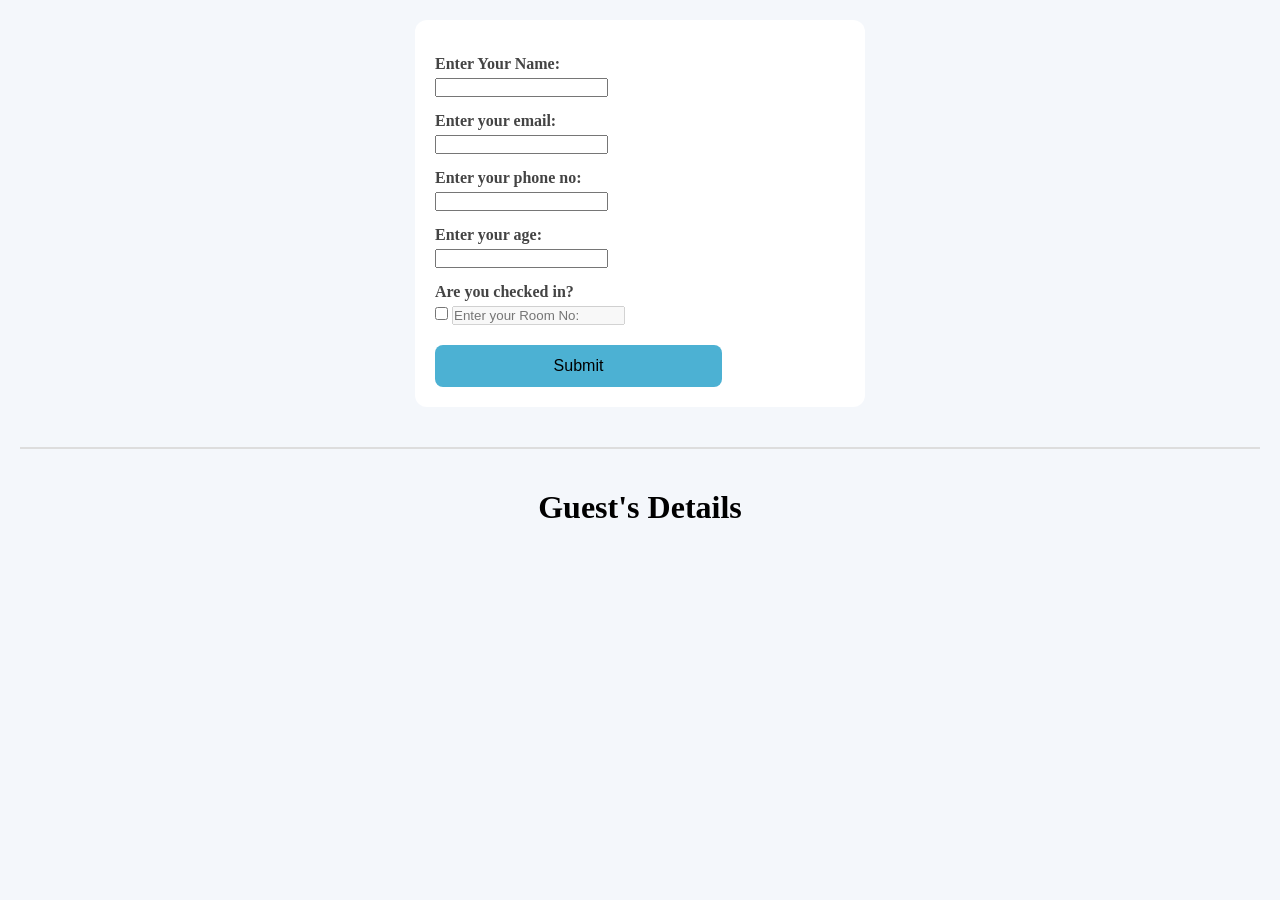
<file: GUEST BOOK/index.html>
<!DOCTYPE html>
<html lang="en">
<head>
    <meta charset="UTF-8">
    <meta name="viewport" content="width=device-width, initial-scale=1.0">
    <title>Document</title>
    <link rel="stylesheet" href="style.css">
</head>
<body>
    <form action="www.google.com" method="post">
        <p>Enter Your Name:</p>
        <input type="text" name="" id="inputname">

        <p>Enter your email:</p>
        <input type="email" name="" id="inputemail">

        <p>Enter your phone no: </p>
        <input type="number" name="" minlength="10" maxlength="10" id="inputphone">

        <p>Enter your age: </p>
        <input type="number" name="" id="inputage">

        <p>Are you checked in?</p>
        <input type="checkbox" name="" id="checkbox">

        <input type="text" name="" id="room" disabled placeholder="Enter your Room No: ">

        <button class="submit" >Submit</button>
    </form>
<hr>
<h1><center>Guest's Details</center></h1>
<div class="container">
    <!-- <div class="cards">
        <p>Name:</p>
        <p>PhoneNO:</p>
        <p>Age:</p>
        <p>Email:</p>
        <P>RoomNo:</P>
    </div> -->
</div>
    <script src="script.js"></script>
</body>
</html>
</file>
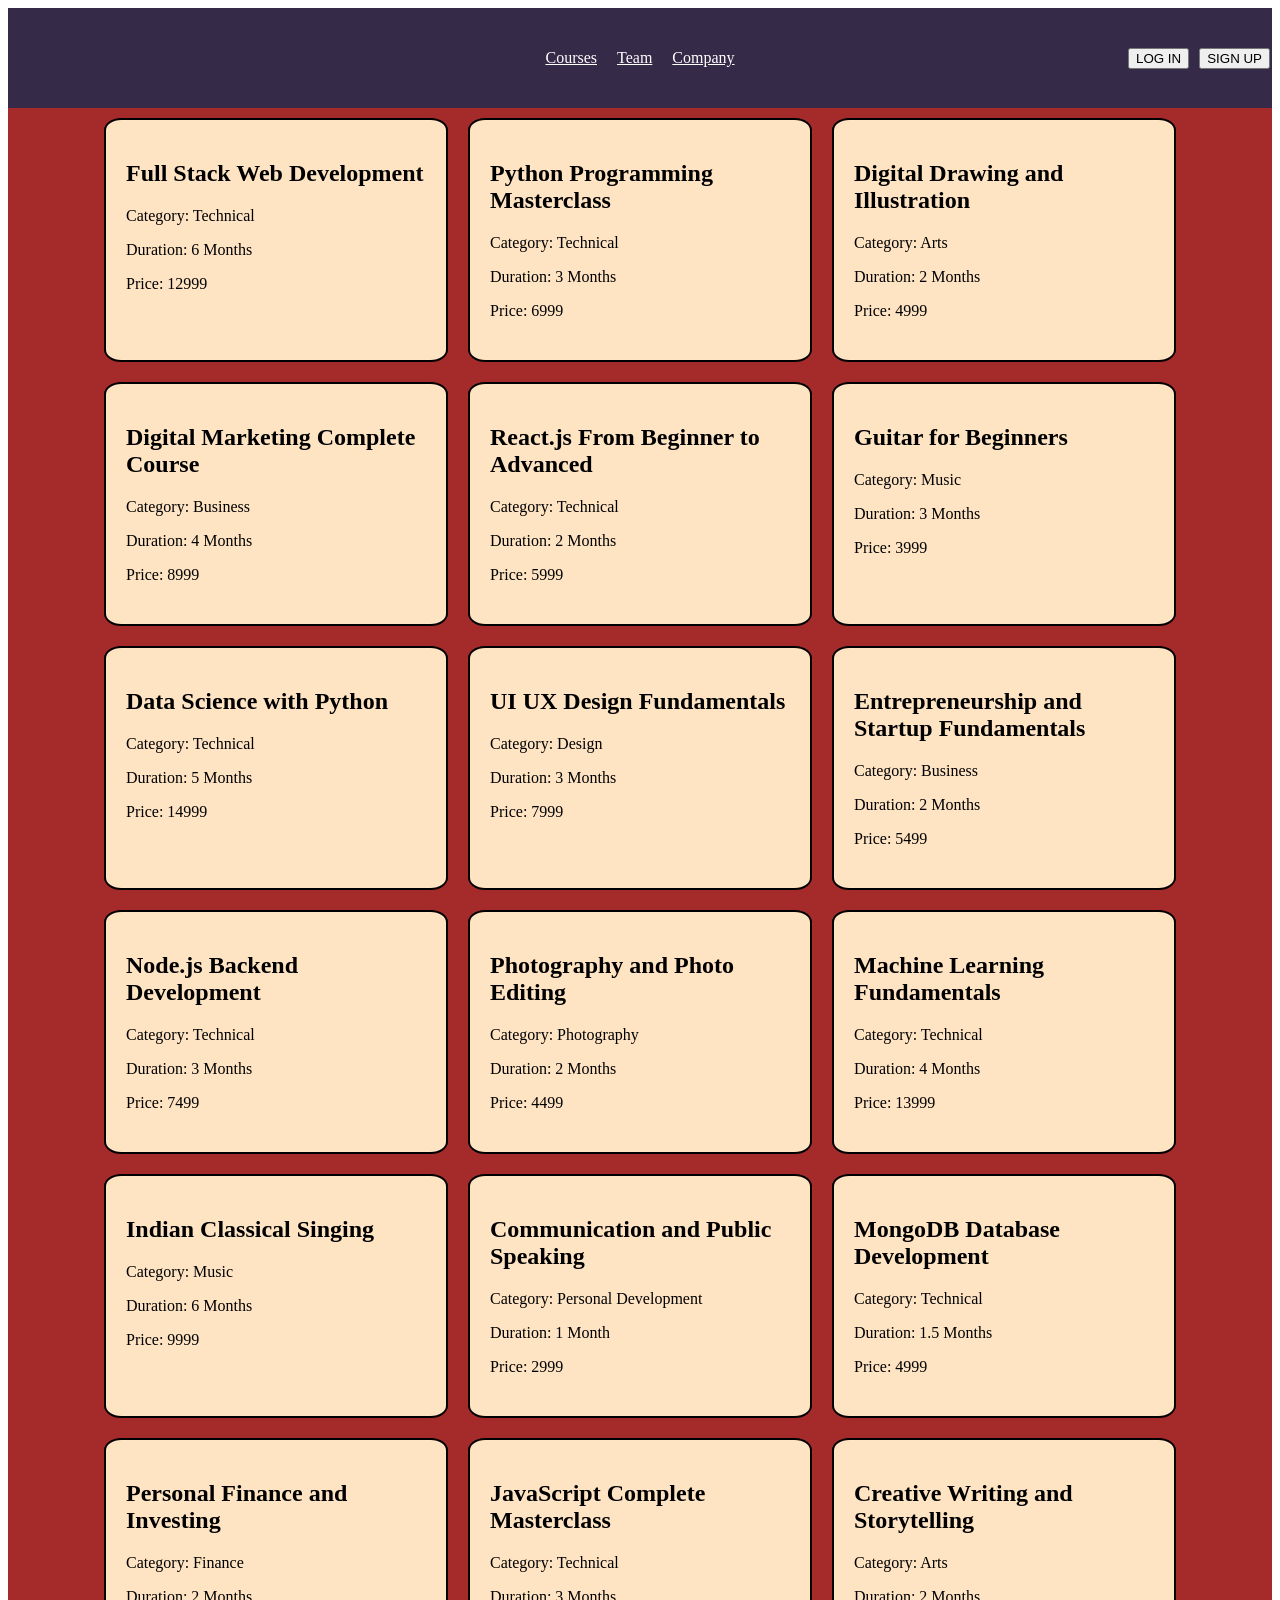
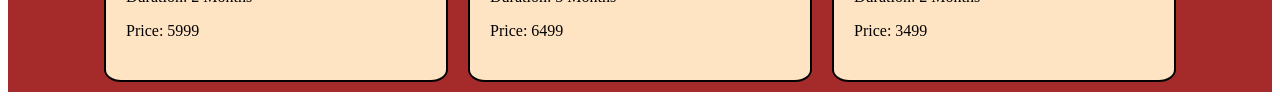
<file: DEEPEIGAN/deepeigan.html>
<!DOCTYPE html>
<html lang="en">
<head>
    <meta charset="UTF-8">
    <meta name="viewport" content="width=device-width, initial-scale=1.0">
    <title>Document</title>
    <link rel="stylesheet" href="Style.css">
</head>
<body>

    <div class="navbar">
        <a href="#">Courses</a>
        <a href="#">Team</a>
        <a href="#">Company</a>

        <div class="rightbar">
            <button class="login">LOG IN</button>
            <button class="signup">SIGN UP</button>
        </div>
    </div>

    <div class="container">
        <!-- <div class="course">
            <p>Course Name:</p>
            <p>Category:</p>
            <p>Duration:</p>
            <p>Price:</p>
        </div> -->
    </div>

<div class="opencourse">
    <button class="classbtn">X</button>
    <div class="details"></div>
</div>


    <script src="Script.js"></script>
</body>
</html>
</file>
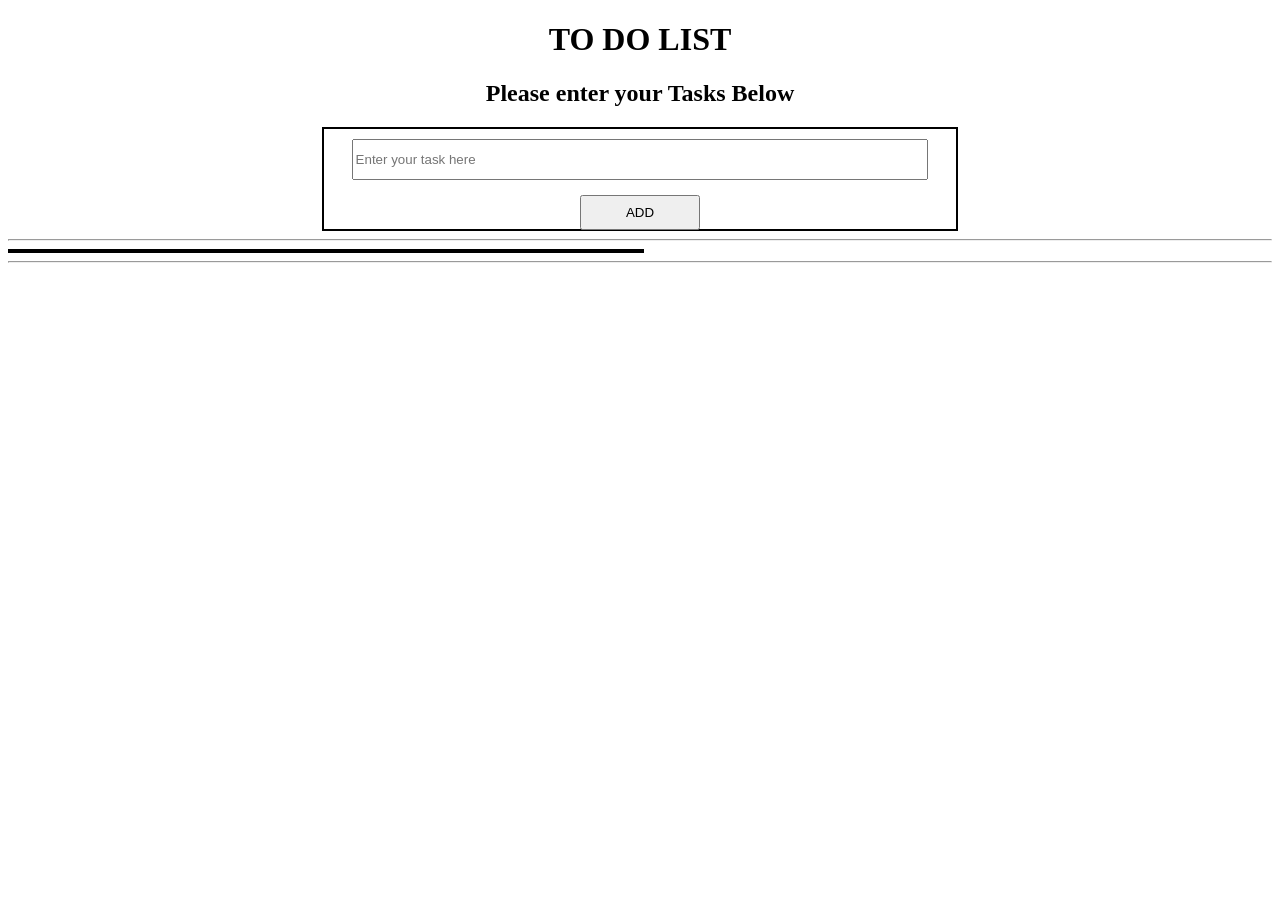
<file: TODO PROJECT/TODO.html>
<!DOCTYPE html>
<html lang="en">
<head>
    <meta charset="UTF-8">
    <meta name="viewport" content="width=device-width, initial-scale=1.0">
    <title>Document</title>
    <link rel="stylesheet" href="Style.css">
</head>
<body>
    <header>
        <h1><center>TO DO LIST</center></h1>
    </header>
    <main>
        <h2><center>Please enter your Tasks Below</center></h2>
        <form action="" method="POST">
            <input type="text" task="" placeholder="Enter your task here" id="task">
            <button id="add">ADD</button>
        </form>
        <hr>
        <div class="container">
             
        </div>
    </main>
    <hr>
    
</body>
<script src="Script.js"></script>
</html>
</file>
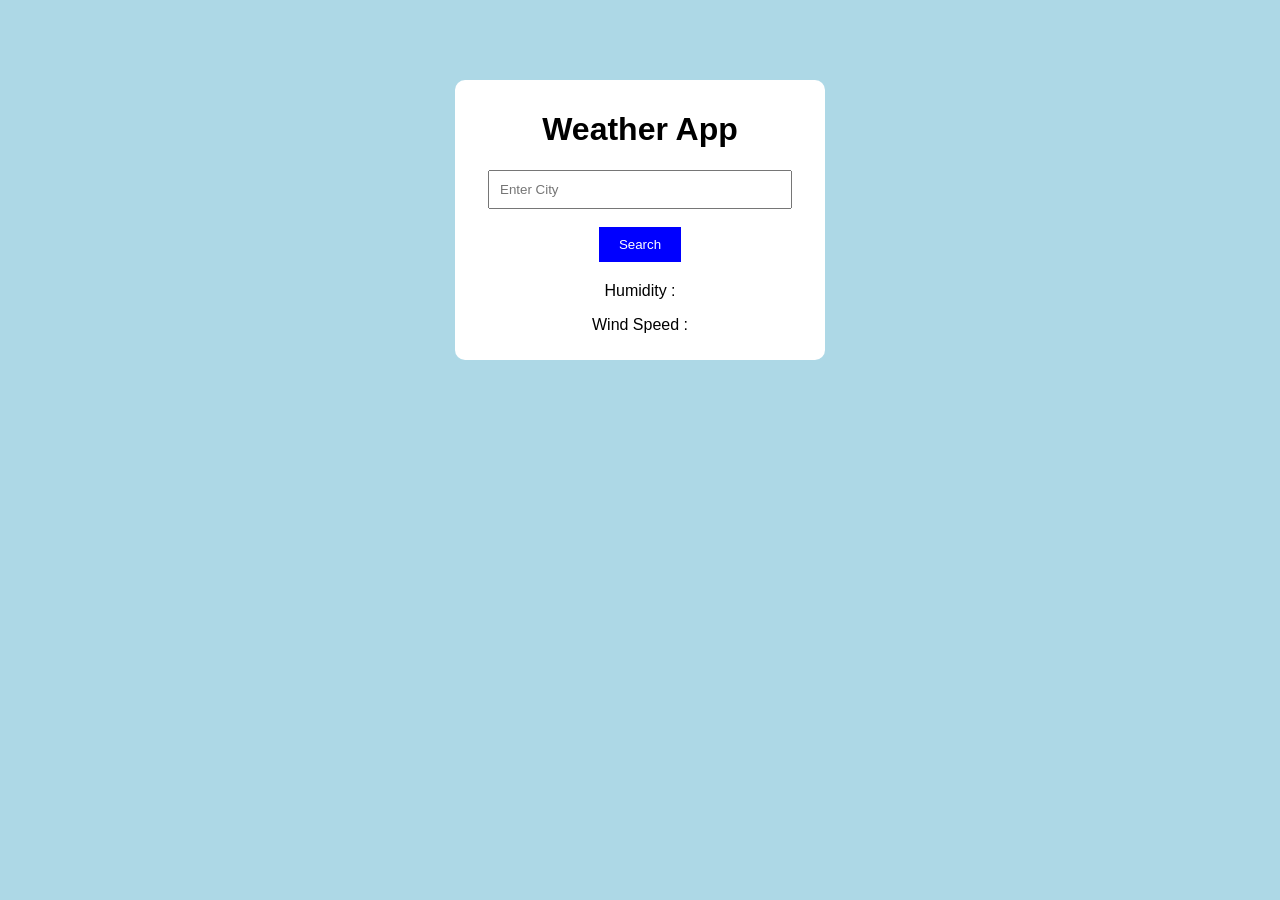
<file: Weather App/weather.html>
<!DOCTYPE html>
<html>
<head>
    <title>Weather App</title>
    <link rel="stylesheet" href="weather.css">
</head>
<body>

    <div class="container">

        <h1>Weather App</h1>

        <input type="text" id="city" placeholder="Enter City">

        <br><br>

        <button onclick="getWeather()">Search</button>

        <div id="result">

            <h2 id="cityName"></h2>

            <h3 id="temperature"></h3>

            <p id="weather"></p>

            <p>Humidity : <span id="humidity"></span></p>

            <p>Wind Speed : <span id="wind"></span></p>

        </div>

    </div>

    <script src="weather.js"></script>

</body>
</html>
</file>
<file: GUEST BOOK/style.css>
* {
    margin: 0;
    padding: 0;
    box-sizing: border-box;
}

body {
    background: #f4f7fb;
    padding: 20px;
}

form {
    width: 450px;
    margin: auto;
    background: white;
    padding: 20px;
    border-radius: 12px;
}

form p {
    margin-top: 15px;
    margin-bottom: 5px;
    font-weight: bold;
    color: #444;
}

button {
    width: 70%;
    margin-top: 20px;
    padding: 12px;
    border: none;
    border-radius: 8px;
    background: #4cb1d3;
    color: black;
    font-size: 16px;
    transition: .3s;
}

button:hover {
    background: #3578d6;
}

hr {
    margin: 40px 0;
    border: none;
    border-top: 2px solid #ddd;
}

.container {
    display: flex;
    flex-wrap: wrap;
}

.cards,
.cards_unchecked {
    width: 260px;
    margin: 5px;
    padding: 5px;
    border-radius: 12px;
    transition: .3s;
}

.cards {
    background-color: rgb(176, 255, 130);
}

.cards_unchecked {
    background-color: rgb(241, 103, 56);
}

.cards:hover,
.cards_unchecked:hover {
    transform: scale(1.03);
}

.cards button {
    margin-top: 8px;
    background: white;
    color: #00b894;
    font-weight: bold;
}

.cards button:hover {
    background: #eee;
}
</file>
<file: DEEPEIGAN/Style.css>
.navbar{
            justify-content: center;
            align-items: center;
            width: 100%;
            height: 100px;
            display: flex;
            background-color: #352a47;
            gap:20px;
        }
        .navbar a{
            color: white;
        }
        .rightbar{
            position:absolute;
            right:10px;
            display: flex;
            gap: 10px;

        }
        .container{
            width: 100%;
            height: 100%;
            display: flex;
            justify-content: center;
            /* align-items: center; */
            background-color:brown ;
            flex-wrap: wrap;
        }
        .course{
            height: 200px;
            width: 300px;
            background-color: bisque;
            padding: 20px;
            border: solid 2px black;
            border-radius: 5%;
            margin: 10px;
        }

        .opencourse{
            width: 700px;
            height: 400px;
            background-color: white;
            border: 2px solid black;
            padding: 20px;
            position: fixed;
            display: none;
            top: 100px;
            left:20%
        }
</file>
<file: TODO PROJECT/Style.css>
form{
            width: 50%;
            height: 100px;
            margin: auto;
            border: 2px solid black;
            display: flex;
            justify-content: center;
            align-items: center;
            flex-wrap: wrap;
        }
        #task{
            height: 35px;
            margin-top: 10px;
            width: 90%;
        }
        #add{
            margin-top: 15px;
            width: 120px;
            height: 35px;
        }
        .container{
            display: flex;
            flex-direction: column;
            justify-content: center;
            align-items: center;
            justify-self: center;
            background-color: aquamarine;
            border: 2px solid black;
            width: 50%;

        }
        .tasks{
            width: 90%;
            /* height: 100px; */
            display: flex;
            justify-content: space-between;
            align-items: center;
            background-color: antiquewhite;
            border: 2px solid black;
            margin: 5px;
            padding: 10px 15px;
            position: relative;
        }
        .menu-btn{
            display: flex;
            border: none;
            background: transparent;
            font-size: 22px;
            cursor: pointer;
            padding: 5px 10px;
            border-radius: 5px;
        }
        .popup{
            position: absolute;
            right: 10px;
            top: 100%;
            display: none;
            width: 150px;
            background-color: white;
            border-radius: 8px;
            border: 1px solid #ccc;
            overflow: hidden;
            z-index: 100;
        }
        .popup.show{
            display: block;
        }
        .popup button{
            width: 100%;
            border: none;
            background: white;
            padding: 12px;
            text-align: left;
            cursor: pointer;
            font-size: 15px;
        }
</file>
<file: Weather App/weather.css>
body{
    font-family: Arial, sans-serif;
    background-color: lightblue;
    text-align: center;
}

.container{
    width: 350px;
    margin: 80px auto;
    background: white;
    padding: 10px;
    border-radius: 10px;
}

input{
    width: 80%;
    padding: 10px;
}

button{
    padding: 10px 20px;
    background-color: blue;
    color: white;
    border: none;
    cursor: pointer;
}

button:hover{
    background-color: darkblue;
}

#result{
    margin-top: 20px;
}

img{
    width: 100px;
}
</file>
